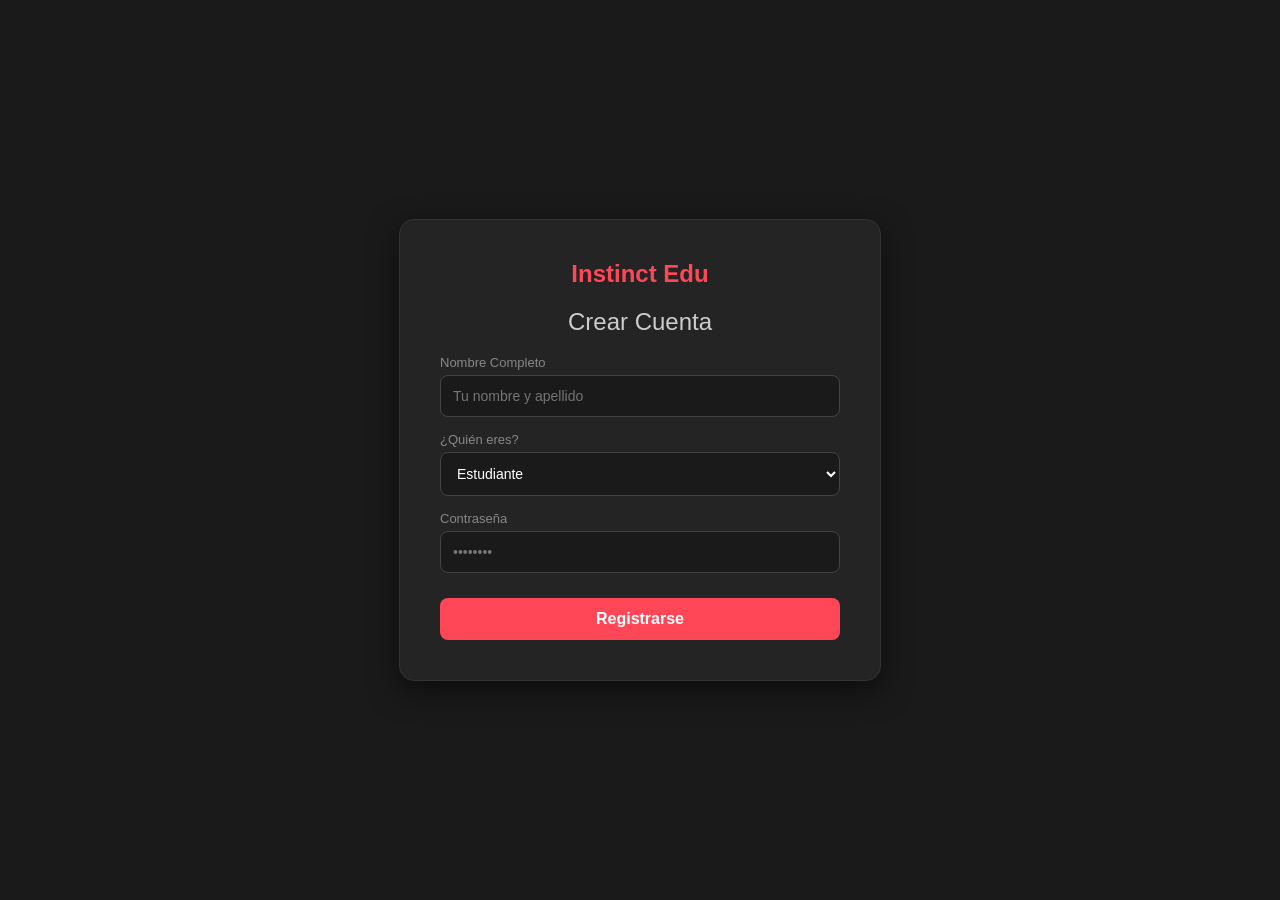
<file: login.html>
<!DOCTYPE html>
<html lang="es">
<head>
    <meta charset="UTF-8">
    <meta name="viewport" content="width=device-width, initial-scale=1.0">
    <title>Registro | Instinct Edu</title>

    <style>
        body {
            margin: 0;
            padding: 0;
            background-color: #1a1a1b;
            color: white;
            font-family: 'Segoe UI', sans-serif;
            display: flex;
            justify-content: center;
            align-items: center;
            height: 100vh;
        }

        .registro-card {
            background: #242424;
            padding: 40px;
            border-radius: 15px;
            width: 100%;
            max-width: 400px;
            text-align: center;
            border: 1px solid #333;
            box-shadow: 0 10px 30px rgba(0,0,0,0.5);
        }

        .logo {
            font-size: 24px;
            font-weight: bold;
            color: #ff4757;
            margin-bottom: 20px;
        }

        .form-group {
            text-align: left;
            margin-bottom: 15px;
        }

        .form-group label {
            display: block;
            font-size: 13px;
            color: #888;
            margin-bottom: 5px;
        }

        .form-group input,
        select {
            width: 100%;
            padding: 12px;
            border-radius: 8px;
            border: 1px solid #444;
            background: #1a1a1b;
            color: white;
            box-sizing: border-box;
            outline: none;
            font-size: 14px;
        }

        .btn-registro {
            width: 100%;
            padding: 12px;
            background: #ff4757;
            color: white;
            border: none;
            border-radius: 8px;
            font-size: 16px;
            font-weight: bold;
            cursor: pointer;
            margin-top: 10px;
            transition: 0.3s;
        }

        .btn-registro:hover {
            background: #e84118;
            transform: translateY(-2px);
        }

        #campoAsignatura {
            display: none;
        }
    </style>
</head>

<body>

    <div class="registro-card">
        <div class="logo">Instinct Edu</div>
        <h2 style="font-weight: 400; color: #ccc;">Crear Cuenta</h2>

        <form id="formRegistro">

            <div class="form-group">
                <label>Nombre Completo</label>
                <input type="text" id="regNombre" placeholder="Tu nombre y apellido" required>
            </div>

            <div class="form-group">
                <label>¿Quién eres?</label>
                <select id="regRol" onchange="verificarRol()">
                    <option value="estudiante">Estudiante</option>
                    <option value="maestro">Maestro / Profesor</option>
                </select>
            </div>

            <div id="campoAsignatura" class="form-group">
                <label>Asignatura que imparte</label>
                <input type="text" id="regMateria" placeholder="Ej: Matemáticas, Historia...">
            </div>

            <div class="form-group">
                <label>Contraseña</label>
                <input type="password" id="regPass" placeholder="••••••••" required>
            </div>

            <button type="submit" class="btn-registro">Registrarse</button>

        </form>
    </div>

    <script>
        // Mostrar/Ocultar el campo de materia según el rol
        function verificarRol() {
            const rol = document.getElementById('regRol').value;
            const campo = document.getElementById('campoAsignatura');
            campo.style.display = (rol === "maestro") ? "block" : "none";
        }

        document.getElementById('formRegistro').addEventListener('submit', function(e) {
            e.preventDefault();

            const rol = document.getElementById('regRol').value;
            const materia = document.getElementById('regMateria').value;

            // Guardar los datos del usuario
            const datosUsuario = {
                nombre: document.getElementById('regNombre').value,
                rol: rol,
                asignatura: (rol === "maestro") ? materia : null,
                pass: document.getElementById('regPass').value
            };

            // Guardar en localStorage
            localStorage.setItem('usuarioRegistrado', JSON.stringify(datosUsuario));

            alert('✅ Registro exitoso como ' + rol);
            window.location.href = "index.html";
        });
    </script>

</body>
</html>
</file>
